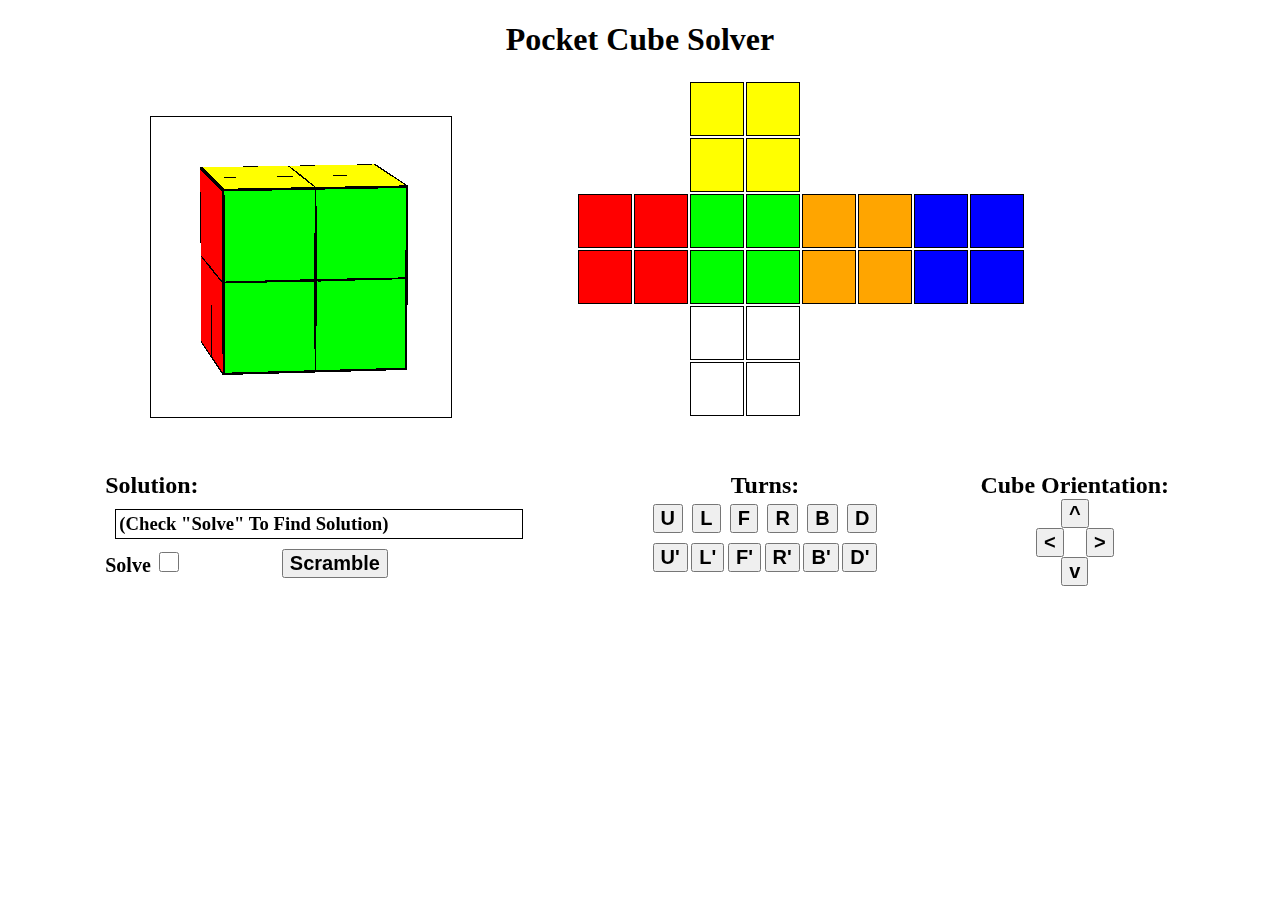
<file: index.html>
<!DOCTYPE html>

<html>
    <head>
        <title>Pocket Cube Solver</title>
        <link rel="stylesheet" href="src/style.css">
    </head>
    <body>
        <h1 class="text-center">Pocket Cube Solver</h1>
        <section id="graphic-section">
            <canvas id="canvas"></canvas>
            <table id="cube-mesh"></table>
        </section>

        <section id="control">
            <section id="solving">
                <h2>Solution:</h2>
                <div>
                    <h3 id="solution-box"> (Check "Solve" To Find Solution) </h3>
                </div>
                <div>
                    <form>
                        <label for="solve-checkbox">Solve</label>
                        <input id ="solve-checkbox" type="checkbox" onclick="updateSolution()"></input>
                    </form>
                    <button id="scramble-button" onclick="scrambleCube()">Scramble</button>
                </div>
            </section>

            <section id="turns">
                <h2 class="text-center">Turns:</h2>
                <div>
                    <button onclick="turn(TURN_U)">U</button>
                    <button onclick="turn(TURN_L)">L</button>
                    <button onclick="turn(TURN_F)">F</button>
                    <button onclick="turn(TURN_R)">R</button>
                    <button onclick="turn(TURN_B)">B</button>
                    <button onclick="turn(TURN_D)">D</button>
                </div>
                <div>
                    <button onclick="turn(TURN_UP)">U'</button>
                    <button onclick="turn(TURN_LP)">L'</button>
                    <button onclick="turn(TURN_FP)">F'</button>
                    <button onclick="turn(TURN_RP)">R'</button>
                    <button onclick="turn(TURN_BP)">B'</button>
                    <button onclick="turn(TURN_DP)">D'</button>
                </div>
            </section>

            <section id="orientation">
                <h2 class="text-center">Cube Orientation:</h2>
                <div>
                    <button onclick="orient(ORIENT_UP)">^</button>
                </div>
                <div>
                    <button onclick="orient(ORIENT_LEFT)">&lt;</button>
                    <button onclick="orient(ORIENT_RIGHT)">&gt;</button>
                </div>
                <div>
                    <button onclick="orient(ORIENT_DOWN)">v</button>
                </div>

            </section>
        </section>
    </body>

    <script src="bin/wasm.js"></script> <!-- WASM script -->
    <script src="src/mouse.js"></script>
    <script src="src/script.js"></script>
</html>
</file>
<file: src/style.css>
canvas, table {
    display: inline-block;
    margin: auto;
}

canvas {
    margin: 0px 60px 0px 10px;
    border: 1px solid black;
}

table {
    padding: 0px 10px 0px 60px;
}

#graphic-section {
    display: block;
    width: 1000px;
    margin: auto;
}

/* Cube Mesh: */
table > :nth-child(3) > *,
table > :nth-child(4) > *,
table > tr > :nth-child(3),
table > tr > :nth-child(4) {
    border: 1px solid black;
    width: 50px;
    height: 50px;
}

#control {
    display: flex;
    justify-content: space-evenly;
    margin: 50px 0;
}

#control > * {
    display: inline-block;
}

#solving > * {
    margin: auto;
}

#solving {
    width: 450px;
}

#solving > div {
    display: flex;
    justify-content: flex-start;
}

#solving > div > form {
    margin: 0 100px 0 0;
}

#turns {
    width: 225px;
}

#turns > div {
    display: flex;
    flex-direction: row;
    justify-content: space-between;
    padding: 5px 0 5px 0;
}

#solving > h2,
#turns > h2,
#orientation > h2 {
    margin: 0px;
    padding: 0px;
}

#solving > div > h3 {
    margin: 10px;
    padding: 3px;
}

#solving > div > button,
#solving > div > form > label,
#turns > div > button,
#orientation > div > button {
    font-size: 20px;
    font-weight: bold;
}

#solving > div > form > input {
    height: 20px;
    width: 20px;
}

#orientation {
    width: 200px;
}

.text-center {
    text-align: center;
}

#solving > * {
    display: inline-block;
    margin: 0;
    padding: 0;
}

#solution-box {
    border: 1px solid black;
    width: 400px;
}

#orientation > div {
    width: 100px;
    display: flex;
    justify-content: space-between;
    margin: auto;
}

#orientation > div > * {
    margin: auto;
}
</file>
